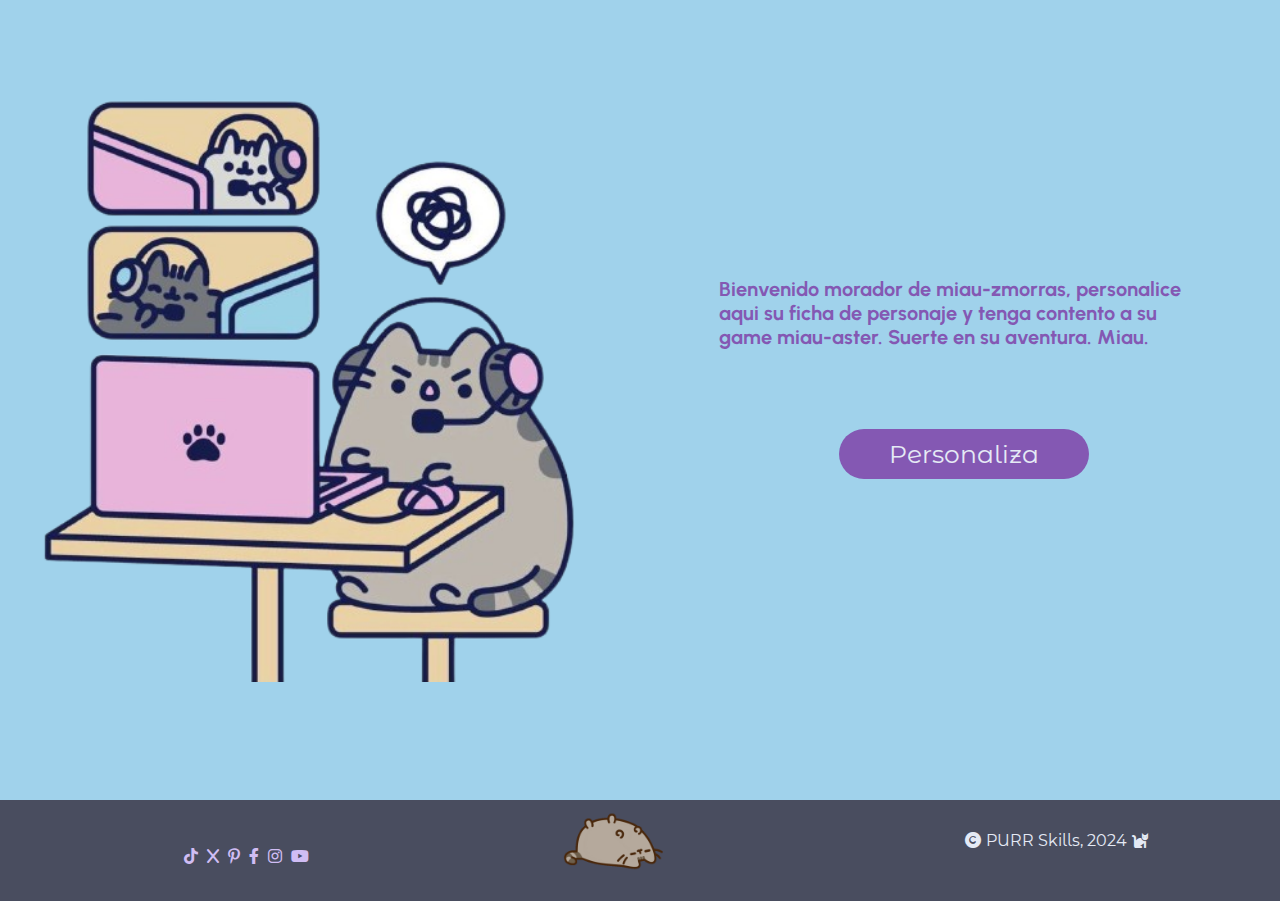
<file: docs/index.html>
<!DOCTYPE html>
<html lang="es">

<head>
    <meta charset="UTF-8" />
    <meta name="viewport" content="width=device-width, initial-scale=1" />
    <title>PURR Skills</title>
    <link rel="preconnect" href="https://fonts.googleapis.com">
    <link rel="preconnect" href="https://fonts.gstatic.com" crossorigin>
    <link
        href="https://fonts.googleapis.com/css2?family=Montserrat+Alternates:ital,wght@0,100;0,200;0,300;0,400;0,500;0,600;0,700;0,800;0,900;1,100;1,200;1,300;1,400;1,500;1,600;1,700;1,800;1,900&family=Urbanist:ital,wght@0,100..900;1,100..900&display=swap"
        rel="stylesheet">
    <link rel="stylesheet" href="https://cdnjs.cloudflare.com/ajax/libs/font-awesome/6.0.0-beta3/css/all.min.css">
    

  <link rel="stylesheet" href="./assets/main-2a432a96.css">
</head>

<body class="body">
    <div class="content">
        <div class="body-div">
    <div class="img-landing">
        <img class="cat-play" src="./images/pc-game.png" alt="gatito jugando">

    </div>
    <div class="button-landing">
        <p class="text-landing"><strong>Bienvenido morador de miau-zmorras, personalice aqui su ficha de personaje y
                tenga
                contento a su game
                miau-aster. Suerte en su aventura. Miau.</strong></p>
        <a href="form.html">
            <button class="button-empezar">Personaliza</button>
        </a>
    </div>
</div>
    </div>
    <footer class="footer">
    <section class="rrss icons">

        <a href="https://adalab.es/" target="_blank">
            <i class="fa-brands fa-tiktok"></i>
        </a>

        <a href="https://adalab.es/" target="_blank">
            <i class="fa-duotone fa-solid fa-x"></i>
        </a>
        <a href="https://adalab.es/" target="_blank">
            <i class="fa-brands fa-pinterest-p"></i>
        </a>

        <a href="https://adalab.es/" target="_blank">
            <i class="fa-brands fa-facebook-f"></i>
        </a>

        <a href="https://adalab.es/" target="_blank">
            <i class="fa-brands fa-instagram"></i>
        </a>

        <a href="https://adalab.es/" target="_blank">
            <i class="fa-brands fa-youtube"></i>
        </a>
    </section>

    <img class="pushfoot" src="./images/pusheen-sleep.gif" alt="">

    <section class="copiright icons">
        <i class="fa-solid fa-copyright"></i>
        <a class="copy" href="index.html">PURR Skills, 2024</a>
        <i class="fa-solid fa-cat"></i>
    </section>
</footer>
</body>

</html>
</file>
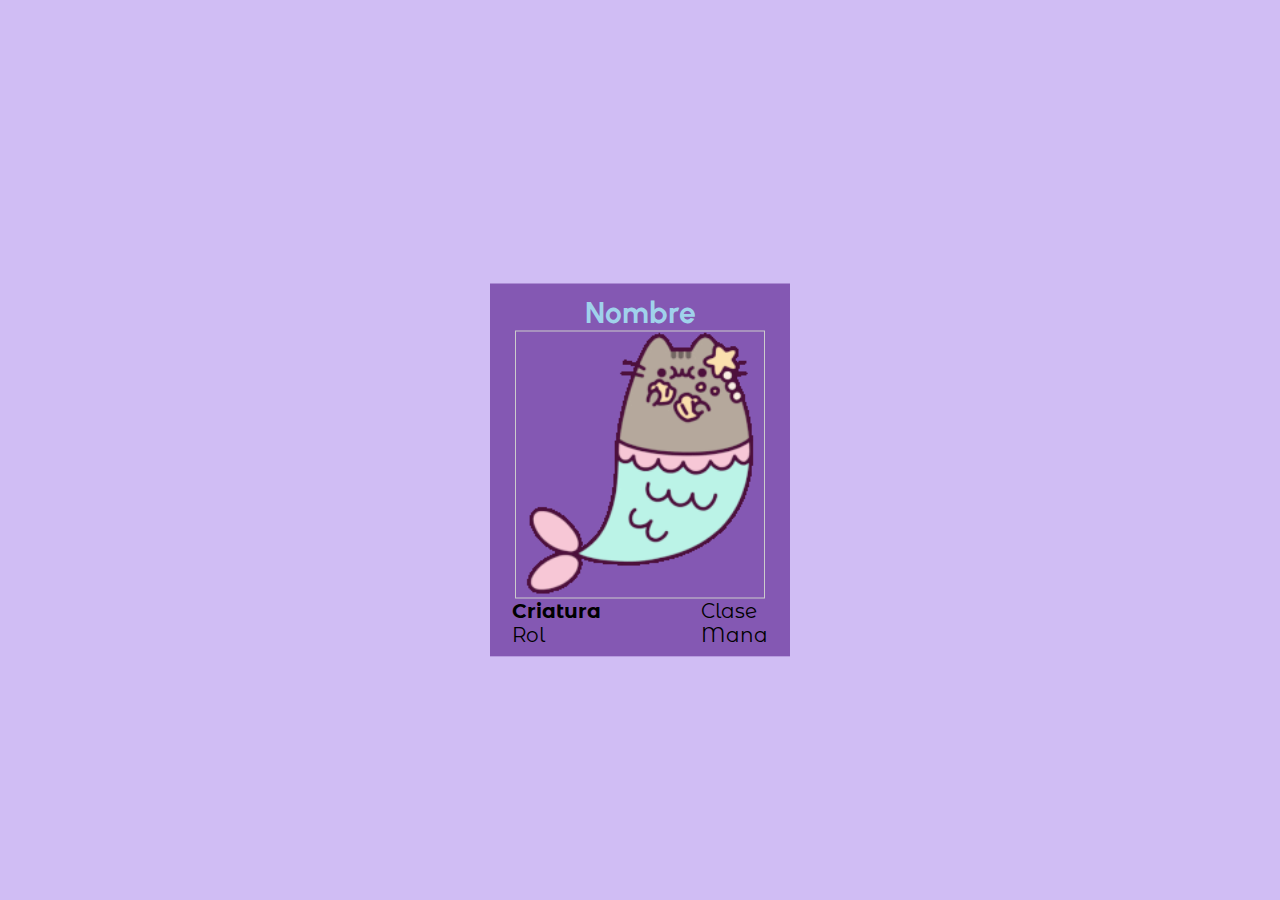
<file: docs/card.html>
<!DOCTYPE html>
<html lang="en">

<head>
    <meta charset="UTF-8">
    <meta name="viewport" content="width=device-width, initial-scale=1.0">
    <title>PURR Skills</title>
    <link rel="preconnect" href="https://fonts.googleapis.com">
    <link rel="preconnect" href="https://fonts.gstatic.com" crossorigin>
    <link
        href="https://fonts.googleapis.com/css2?family=Montserrat+Alternates:ital,wght@0,100;0,200;0,300;0,400;0,500;0,600;0,700;0,800;0,900;1,100;1,200;1,300;1,400;1,500;1,600;1,700;1,800;1,900&family=Urbanist:ital,wght@0,100..900;1,100..900&display=swap"
        rel="stylesheet">
    <link rel="stylesheet" href="https://cdnjs.cloudflare.com/ajax/libs/font-awesome/6.0.0-beta3/css/all.min.css">
    
  <script type="module" crossorigin src="./card.js"></script>
  <link rel="modulepreload" crossorigin href="./assets/modulepreload-polyfill-3cfb730f.js">
  <link rel="stylesheet" href="./assets/main-2a432a96.css">
</head>

<body class="cardBody">
    <div class="container-preview carddiv">
        <p class="title js-preview tunombre"> Nombre</p>
        <div class="profile__image js__profile-image defoultimage">
        </div>
        <div class="card-design">
            <div>
                <p class="js-creature criatura">Criatura</p>
                <p class="js-skill rol">Rol</p>
            </div>
            <div>
                <p class="js-class clase">Clase</p>
                <p class="js-special mana">Mana</p>
            </div>
        </div>
    </div>


    
</body>

</html>
</file>
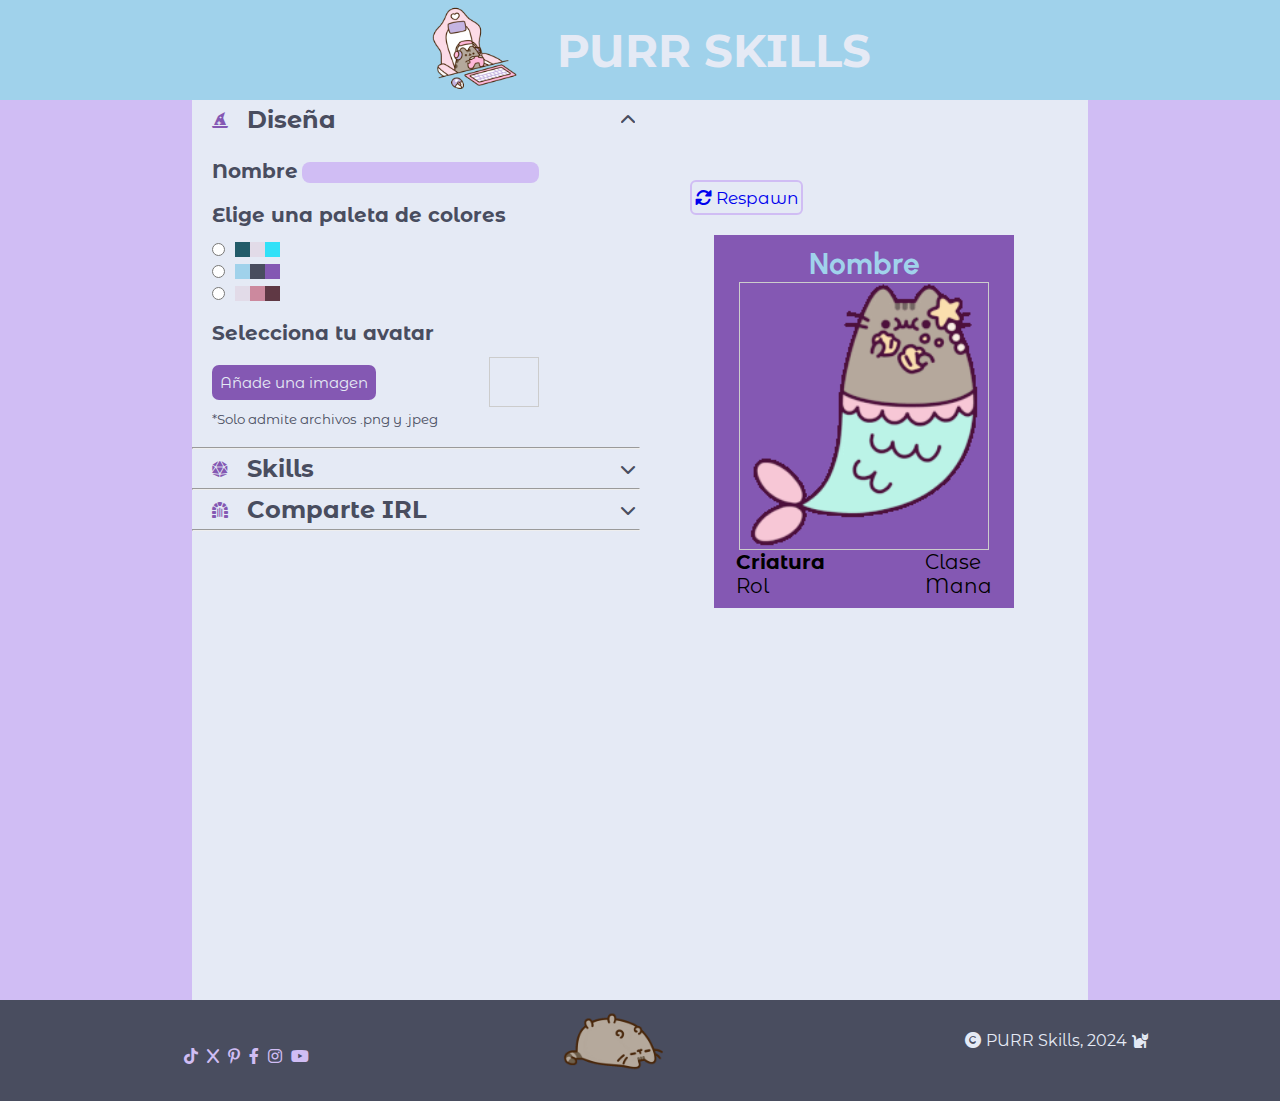
<file: docs/form.html>
<!DOCTYPE html>
<html lang="es">

<head>
    <meta charset="UTF-8" />
    <meta name="viewport" content="width=device-width, initial-scale=1" />
    <title>PURR Skills</title>
    <link rel="preconnect" href="https://fonts.googleapis.com">
    <link rel="preconnect" href="https://fonts.gstatic.com" crossorigin>
    <link
        href="https://fonts.googleapis.com/css2?family=Montserrat+Alternates:ital,wght@0,100;0,200;0,300;0,400;0,500;0,600;0,700;0,800;0,900;1,100;1,200;1,300;1,400;1,500;1,600;1,700;1,800;1,900&family=Urbanist:ital,wght@0,100..900;1,100..900&display=swap"
        rel="stylesheet">
    <link rel="stylesheet" href="https://cdnjs.cloudflare.com/ajax/libs/font-awesome/6.0.0-beta3/css/all.min.css">
    
  <script type="module" crossorigin src="./form.js"></script>
  <link rel="modulepreload" crossorigin href="./assets/modulepreload-polyfill-3cfb730f.js">
  <link rel="modulepreload" crossorigin href="./js/main.js">
  <link rel="stylesheet" href="./assets/main-2a432a96.css">
</head>

<body class="body-formulario">
    <header class="header">

    <div>
        <a href="index.html">
            <img class="logo-cabecera" src="./images/pusheen-gaming-me-as-fweak.gif" alt="pusheen" />

        </a>
    </div>
    <div>
        <h1 class="texto-cabecera">PURR SKILLS</h1>
    </div>
</header>
    <main>
        <div class="page-form">
            <div class="form-general">
                <div class="form-L">
                    <div class="title-design form-design">
    <div class="iconoform">
        <i class="fa-solid fa-hat-wizard iconoform2"></i>
        <h2 class="js-container">Diseña</h2>
    </div>
    <span class="fa-solid fa-chevron-down js-btn-add "></span>
</div>
<section class="js-collapsed">
    <form class="form-design" action="" method="POST">


        <fieldset class="form-fieldset">
            <fieldset class="form-design-name">
                <label class="form-titles " for="nombre"><strong>Nombre</strong></label>
                <input class="js-name" type="text" id="nombre" name="nombre" required>
            </fieldset>
            <fieldset class="form-design-background">
                <h4 class="form-titles">Elige una paleta de colores</h4>
                <div class="colors">
                    <label for="one">
                        <input id="p-one" class="one js-p-one" type="radio" name="palette">
                        <div class="paletteOne">
                            <div class="paletteOne-one"></div>
                            <div class="paletteOne-two"></div>
                            <div class="paletteOne-three"></div>
                        </div>
                    </label>
                    <label for="two">
                        <input id="two" class="two js-p-two" type="radio" name="palette">
                        <div class="js-palette paletteTwo">
                            <div class="paletteTwo-one"></div>
                            <div class="paletteTwo-two"></div>
                            <div class="paletteTwo-three"></div>
                        </div>
                    </label>
                    <label for="three">
                        <input id="three" class="three js-p-three" type="radio" name="palette">
                        <div class="paletteThree">
                            <div class="paletteThree-one"></div>
                            <div class="paletteThree-two"></div>
                            <div class="paletteThree-three"></div>
                        </div>
                    </label>
                </div>
            </fieldset>
            <fieldset class="form-design-img">
                <h4 class="title-img">Selecciona tu avatar</h4>
                <div class="block-add-img">
                    <label class="add-img " for="add-img">Añade una imagen</label>
                    <input class="file js__profile-upload-btn" type="file" accept="image/png,image/jpeg" id="add-img">
                    <span class="img-block js__profile-preview"></span>
                </div>
                <p class="archive">*Solo admite archivos .png y .jpeg</p>

            </fieldset>
        </fieldset>
    </form>
</section>
                    <hr>
                    <div class="title-design form-design js-container ">
    <div class="iconoform">
        <i class="fa-solid fa-dice-d20 iconoform2"></i>
        <h2 class="js-title-skills">Skills</h2>
    </div>
    <span class="fa-solid fa-chevron-down js-btn-add-skill  "></span>
</div>
<section class="js-collapsed-skill">
    <fieldset class="form-design skillsDiv " action="" method="POST">

        <fieldset class="form-skills">
            <div>
                <label class="skills-rol form-titles" for="option"><strong>Rol:</strong></label><br><br>
            </div>
            <div>
                <label for="blanco">Tank</label>
                <input class="js-tank" id="Tank" type="radio" value="Tank" name="background"><br>
            </div>
            <div>
                <label for="Heal">Heal</label>
                <input class="js-heal" id="Tank" type="radio" value="Heal" name="background"><br>
            </div>
            <div>
                <label for="DPS">DPS</label>
                <input class="js-dps" id="Tank" type="radio" value="DPS" name="background"><br>
            </div>
        </fieldset>

        <fieldset class="cc">
            <div>
                <label class="form-titles" for="creatura"><strong>Criatura:</strong></label>
                <select class="js-list-creature custom-select" id="raza" name="raza">
                    <option value="" disabled selected>Selecciona una criatura</option>
                    <option value="Draenei">Draenei</option>
                    <option value="Dragon">Dragon</option>
                    <option value="Elfo">Elfo</option>
                    <option value="Enano">Enano</option>
                    <option value="Ent">Ent</option>
                    <option value="Gnomo">Gnomo</option>
                    <option value="Hada">Hada</option>
                    <option value="Hobbit">Hobbit</option>
                    <option value="Hombre Lobo">Hombre Lobo</option>
                    <option value="Humano">Humano</option>
                    <option value="Mujer Lobo">Mujer Lobo</option>
                    <option value="No-muerto">No-muerto</option>
                    <option value="Orco">Orco</option>
                    <option value="Trol">Trol</option>
                    <option value="Trasgo">Trasgo</option>
                    <option value="Vampiro">Vampiro</option>
                    <option value="Zombie">Zombie</option>
                </select>
            </div>
            <div>
                <label class="form-titles" for="creatura"><strong>Clase:</strong></label>
                <select class="js-list-class custom-select" id="clase" name="clase">
                    <option value="" disabled selected>Selecciona una clase</option>
                    <option value="Brujo">Brujo</option>
                    <option value="Caballero">Caballero</option>
                    <option value="Cazador">Cazador</option>
                    <option value="Clerigo">Clerigo</option>
                    <option value="Druida">Druida</option>
                    <option value="Guerrero">Guerrero</option>
                    <option value="Hechizero">Hechizero</option>
                    <option value="Juglar">Juglar</option>
                    <option value="Ladrón">Ladrón</option>
                    <option value="Mago">Mago</option>
                    <option value="Místico">Místico</option>
                    <option value="Mosquetero">Mosquetero</option>
                    <option value="Paladín">Paladín</option>
                    <option value="Sacerdotisa">Sacerdotisa</option>
                    <option value="Samurai">Samurai</option>
                    <option value="Valquiria">Valquiria</option>
                </select>
            </div>
        </fieldset>


        <fieldset>
            <label class="form-titles" for="numero"> <strong>Mana:</strong></label>
            <input class="js-special-input" type="number" id="numero" name="nombre" required>

        </fieldset>

    </fieldset>



    </fieldset>
</section>
                    <hr>
                    <div class="title-design form-design js-container ">
    <div class="iconoform">
        <i class="fa-solid fa-dungeon iconoform2"></i>
        <h2 class="js-title-sh">Comparte IRL</h2>
    </div>
    <span class="fa-solid fa-chevron-down js-btn-add-sh "></span>
</div>
<section class="js-collapsed-sh">
    <fieldset class="fieldset-card ">
        <div class="card">
            <div>
                <a class="card_button js-button-card" href="../card.html" target="_blank">

                    <i class="fa-regular fa-id-card card_button_icon1"></i>

                    CREAR TARJETA
                </a>
                <div class="shares">
                    <a class="collapsed js-link link-eye" href="" target="_blank">
                        <div class="eye">
                            <i class="fa-solid fa-eye"></i>
                            <p>VER TARJETA</p>
                        </div>
                    </a>
                    <div class="js-share-x collapsed"> </div>

                </div>
                <a class="collapsed js-linkApi link-api" href="" target="_blank"> </a>

            </div>

            <div class="div-provisional">
                <p class="js-card-created"></p>
                <p class="link-card"></p>
            </div>



        </div>
    </fieldset>


</section>
                    <hr>
                </div>
                <div class="form-R">
                    <div class="derecha">
        <div class="button-reset">

                <button type="submit" class="respa"><a href="form.html">
                                <i class="fa-solid fa-rotate"></i>
                                Respawn</a></button>
        </div>
        <div class="container-preview">
                <p class="title js-preview tunombre"> Nombre</p>

                <div class="profile__image js__profile-image defoultimage">
                </div>
                <div class="card-design">
                        <div>
                                <p class="js-creature criatura">Criatura</p>
                                <p class="js-skill rol">Rol</p>

                        </div>
                        <div>
                                <p class="js-class clase">Clase</p>
                                <p class="js-special mana">Mana</p>
                        </div>
                </div>
        </div>


</div>

</div>
                </div>
            </div>
        </div>
        <section class="pop-up js-pop-up hidden">
    <i class="fa-solid fa-circle-xmark close-button js-close-button"></i>

    <div class="popuptitle">
        <img src="images/pusheen-no.gif" alt="pusheen con un cartel que dice NO" class="no">
        <div>
            <h3>Respeto tu opinion equivocada, peeeerooooo</h3>
            <p>¿Estas seguro de que estas eligiendo bien el Rol? Creo que esa criatura no deberia ir con ese Rol, pero
                que sabre yo si soy solo una gata. Miau~~ </p>
        </div>

    </div>
</section>
    </main>
    <footer class="footer">
    <section class="rrss icons">

        <a href="https://adalab.es/" target="_blank">
            <i class="fa-brands fa-tiktok"></i>
        </a>

        <a href="https://adalab.es/" target="_blank">
            <i class="fa-duotone fa-solid fa-x"></i>
        </a>
        <a href="https://adalab.es/" target="_blank">
            <i class="fa-brands fa-pinterest-p"></i>
        </a>

        <a href="https://adalab.es/" target="_blank">
            <i class="fa-brands fa-facebook-f"></i>
        </a>

        <a href="https://adalab.es/" target="_blank">
            <i class="fa-brands fa-instagram"></i>
        </a>

        <a href="https://adalab.es/" target="_blank">
            <i class="fa-brands fa-youtube"></i>
        </a>
    </section>

    <img class="pushfoot" src="./images/pusheen-sleep.gif" alt="">

    <section class="copiright icons">
        <i class="fa-solid fa-copyright"></i>
        <a class="copy" href="index.html">PURR Skills, 2024</a>
        <i class="fa-solid fa-cat"></i>
    </section>
</footer>
    
    
    
    <!--<script type="module" src="./js/share.js"></script> -->
    

</body>


</html>
</file>
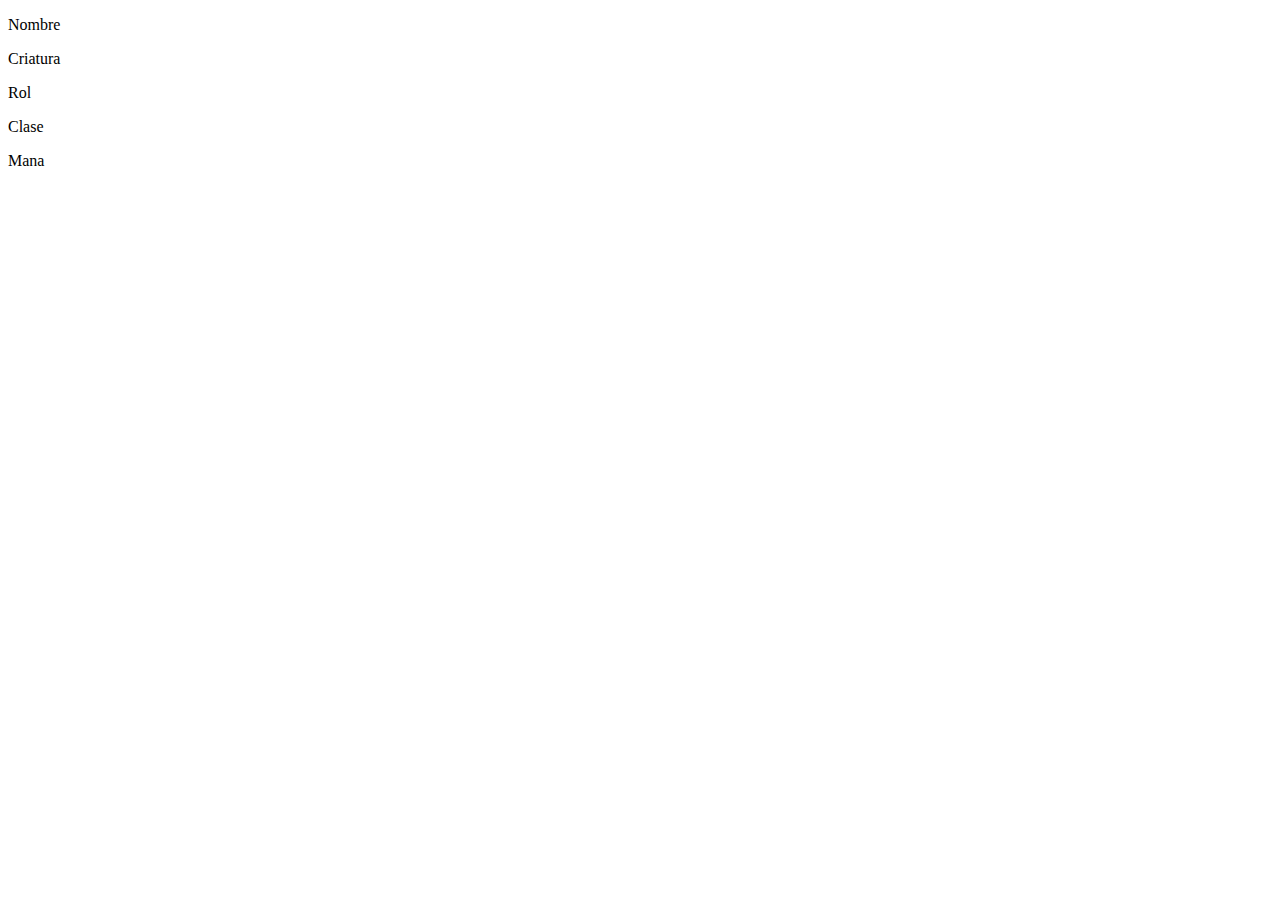
<file: src/card.html>
<!DOCTYPE html>
<html lang="en">

<head>
    <meta charset="UTF-8">
    <meta name="viewport" content="width=device-width, initial-scale=1.0">
    <title>PURR Skills</title>
    <link rel="preconnect" href="https://fonts.googleapis.com">
    <link rel="preconnect" href="https://fonts.gstatic.com" crossorigin>
    <link
        href="https://fonts.googleapis.com/css2?family=Montserrat+Alternates:ital,wght@0,100;0,200;0,300;0,400;0,500;0,600;0,700;0,800;0,900;1,100;1,200;1,300;1,400;1,500;1,600;1,700;1,800;1,900&family=Urbanist:ital,wght@0,100..900;1,100..900&display=swap"
        rel="stylesheet">
    <link rel="stylesheet" href="https://cdnjs.cloudflare.com/ajax/libs/font-awesome/6.0.0-beta3/css/all.min.css">
    <link rel="stylesheet" href="./scss/main.scss">
</head>

<body class="cardBody">
    <div class="container-preview carddiv">
        <p class="title js-preview tunombre"> Nombre</p>
        <div class="profile__image js__profile-image defoultimage">
        </div>
        <div class="card-design">
            <div>
                <p class="js-creature criatura">Criatura</p>
                <p class="js-skill rol">Rol</p>
            </div>
            <div>
                <p class="js-class clase">Clase</p>
                <p class="js-special mana">Mana</p>
            </div>
        </div>
    </div>


    <script type="module" src="./js/cardDetail.js"></script>
</body>

</html>
</file>
<file: docs/assets/main-2a432a96.css>
@charset "UTF-8";*{box-sizing:border-box;margin:0;padding:0}ul{list-style:none}a{text-decoration:none}.header{background-color:#a0d2eb;width:100%;display:flex;align-items:center;justify-content:center;height:100px;padding-left:22px;position:sticky;z-index:10;top:0}.logo-cabecera{width:85px;margin-right:10px}.texto-cabecera{font-size:45px;padding-left:30px;color:#e5eaf5;font-family:Montserrat Alternates,sans-serif;font-weight:700}.img-landing{text-align:center}.cat-play{width:80%;height:auto;margin-top:25px}.text-landing{color:#8458b3;font-size:20px;padding-bottom:10px;font-family:Urbanist,sans-serif;margin:70px}.button-landing{display:flex;flex-direction:column;justify-content:center;align-items:center}@media (min-width: 1000px){.button-landing{margin-left:150px}}.button-empezar{background-color:#8458b3;font-family:Montserrat Alternates,sans-serif;color:#e5eaf5;padding:10px 20px;border:none;border-radius:92px;cursor:pointer;transition:transform .2s,background-color .3s}@media (min-width: 1000px){.button-empezar{width:250px;height:50px;font-size:25px}}.button-empezar:hover{background-color:#d0bdf4;transform:scale(1.05);color:#494d5f}@media (min-width: 500px){.img-landing{width:100hv}.cat-play{width:50hv;margin-top:50px}.body-div{display:flex;flex-direction:column;align-items:center;justify-content:center}}@media (min-width: 1000px){.img-landing{width:100hv}.cat-play{width:130%;margin-top:50px}.body-div{display:flex;flex-direction:row;align-items:center;justify-content:center}.button-landing{width:50%}}.share{font-family:Montserrat Alternates,sans-serif;color:#494d5f;font-size:30px;font-weight:700;padding:10px;margin-left:10px}.fieldset-card{font-family:Montserrat Alternates,sans-serif;border:1px solid #494D5F;border-radius:10px;padding:10px;border:none}.card{display:flex;flex-direction:column;align-items:flex-start;justify-content:center}.card_button{font-family:Montserrat Alternates,sans-serif;padding:15px;font-size:15px;border:none;border-radius:7px;background-color:#8458b3;color:#e5eaf5;transition-duration:2s;display:flex;align-items:center;justify-content:center;margin-left:20px;margin-top:20px;margin-bottom:20px}@media (min-width: 768px){.card_button{padding:17px;font-size:17px}}.card_button:hover{color:#494d5f;background-color:#d0bdf4;transform:scale(1.05)}.card_button_icon1{width:20px;margin-right:5px}.button_twitter{font-family:Montserrat Alternates,sans-serif;font-size:12px;border:none;border-radius:7px;background-color:#8458b3;color:#e5eaf5;padding:5px;display:flex;align-items:center;justify-content:center;margin-left:40px}.button_twitter:hover{color:#494d5f;background-color:#d0bdf4}.button_twitter_icon2{width:20px;margin-right:5px;margin-left:5px}.div-provisional{margin:2%}.card_button_icon1{color:#d0bdf4}.link-eye{color:#8458b3}.eye{display:flex;gap:10px;align-items:center;justify-content:center;background-color:#e5eaf5;width:125px;height:35px;font-size:12px;border:none;border-radius:6px;border:2px solid #D0BDF4;cursor:pointer;transition:.3s ease;font-family:Urbanist,sans-serif}.eye:hover{color:#d0bdf4;text-decoration:none}.shares{display:flex;gap:30px;margin-left:15px;margin-bottom:15px}.link-api{padding:15px;color:#8458b3}.link-api:hover{color:#d0bdf4}.body{height:100hv;margin:0;background-color:#a0d2eb}.content{min-height:calc(100vh - 100px)}.collapsed{display:none}.form-design{width:100%;color:#494d5f;font-family:Montserrat Alternates,sans-serif}.title-design{width:100%;padding:5px;display:flex;justify-content:space-between;align-items:center}fieldset{border:none;padding:10px}.form-titles{font-size:20px}input[type=radio]{accent-color:#8458B3}input{background-color:#d0bdf4;color:#e5eaf5;border:none;border-radius:8px;outline:none;font-size:18px;color:#8458b3;padding-left:5px}.form-design-background label{display:flex;gap:10px}.colors{display:flex;flex-direction:column;gap:7px;margin-top:15px}.paletteOne,.paletteTwo,.paletteThree{display:flex}.paletteOne-one{background-color:#225b69;width:15px;height:15px}.paletteOne-two{background-color:#e2dbe8;width:15px;height:15px}.paletteOne-three{background-color:#31e1f8;width:15px;height:15px}.paletteTwo-one{background-color:#a0d2eb;width:15px;height:15px}.paletteTwo-two{background-color:#494d5f;width:15px;height:15px}.paletteTwo-three{background-color:#8458b3;width:15px;height:15px}.paletteThree-one{background-color:#e2dbe8;width:15px;height:15px}.paletteThree-two{background-color:#cc899e;width:15px;height:15px}.paletteThree-three{background-color:#5f3844;width:15px;height:15px}.title-img{margin-bottom:12px;font-size:20px}.file{display:none}.add-img{background-color:#8458b3;color:#e5eaf5;font-size:15px;border-radius:7px;padding:8px;font-family:Montserrat Alternates,sans-serif;cursor:pointer}.archive{font-size:smaller;margin-top:4px}.block-add-img{display:flex;align-items:center;justify-content:space-between}.img-block{width:50px;height:50px;border:1px solid #8458B3;background-position:center;background-repeat:no-repeat;background-size:cover;border:1px solid #ccc}.profile__image{width:300px;height:300px;background-position:center;background-repeat:no-repeat;background-size:cover;border:1px solid #ccc}.iconoform{display:flex;align-items:center;gap:5px;margin-left:15px}.iconoform2{color:#8458b3;width:30px}.derecha{padding:50px}.js-preview{display:flex;margin:0}.container-preview{width:300px;height:373px;padding:10px;background-color:#8458b3;display:flex;flex-direction:column;align-items:center;justify-content:center;margin:20px auto;font-family:Montserrat Alternates,sans-serif}.button-reset{margin-top:30px;width:100px}.respa{background-color:#e5eaf5;width:113px;height:35px;font-size:17px;border:none;border-radius:6px;border:2px solid #D0BDF4;cursor:pointer;transition:.3s ease;font-family:Montserrat Alternates,sans-serif}.respa a:hover{color:#d0bdf4;text-decoration:none}.defoultimage{width:250px;background-image:url(../images/pusheen-sirena.gif)}.card-design{display:flex;justify-content:space-between;gap:100px;font-size:20px}.criatura{font-weight:700}.tunombre{font-size:30px;font-weight:700;font-family:Urbanist,sans-serif;color:#a0d2eb}.palette-preview-one{background-color:#225b69}.palette-preview-one .title{color:#e2dbe8}.palette-preview-one .card-design{color:#31e1f8}.palette-preview-two{background-color:#a0d2eb}.palette-preview-two .title{color:#494d5f}.palette-preview-two .card-design{color:#8458b3}.palette-preview-three{background-color:#e2dbe8}.palette-preview-three .title{color:#cc899e}.palette-preview-three .card-design{color:#5f3844}.form-skills,.form-design,.title-design{display:flex;gap:20px;border:none;outline:none}.cc{display:flex;flex-direction:column;gap:25px}.skillsDiv{display:flex;flex-direction:column}.js-btn-rotate{transform:rotate(180deg);transition:transform .3s}.custom-select{font-family:Montserrat Alternates,sans-serif;background-color:#8458b3;color:#e5eaf5;outline:none;border:none;border-radius:8px;cursor:pointer;height:24px}.footer{background-color:#494d5f;color:#d0bdf4;font-family:Montserrat Alternates,sans-serif;height:100px;padding:20px;bottom:0;left:0;width:100%}.fa-brands{margin-top:31px;height:22px;color:#d0bdf4;padding:2.5px}.fa-brands:hover{color:#a0d2eb;transform:scale(1.3) rotate(10deg)}.fa-duotone{margin-top:31px;height:22px;color:#d0bdf4;padding:2.5px}.fa-duotone:hover{color:#a0d2eb;transform:scale(1.3) rotate(10deg)}.fa-copyright,.fa-cat,.copy{color:#e5eaf5}.icons{margin-left:50px}.pushfoot{width:100px;display:none}@media (min-width: 1000px){.footer{height:101px;display:flex;flex-direction:row;align-items:center;justify-content:space-between;padding:0 131px 20px}.pushfoot{display:block}}.page-form{width:100%;display:flex;justify-content:center;background-color:#d0bdf4;min-height:100vh}.form-general{width:100%;background-color:#e5eaf5}@media (min-width: 768px) and (min-width: 1024px){.form-general{width:70vw;display:flex}.form-general .form-L,.form-general .form-R{width:50%}.form-general .form-R{background-color:#e5eaf5}}.pop-up{background-color:#a0d2eb;padding-right:5%;position:fixed;top:50%;left:50%;transform:translate(-50%,-50%);border:1px solid #8458B3;box-shadow:10px 5px 5px #8458b3;border-radius:2%;width:40%}.popuptitle{display:flex;align-items:center;justify-content:center;gap:10%;font-family:Urbanist,sans-serif;color:#494d5f;font-size:100%;padding-bottom:15px}.no{width:30%;margin:15px}.hidden{display:none}@media (max-width: 1000px){.pop-up{display:none}}.close-button{margin:10px;color:#8458b3;cursor:pointer;font-size:25px}.close-button:hover{color:#e5eaf5;transform:scale(1.3);transition:all .3s ease}.cardBody{background-color:#d0bdf4}.carddiv{position:fixed;top:50%;left:50%;transform:translate(-50%,-50%)}
</file>
